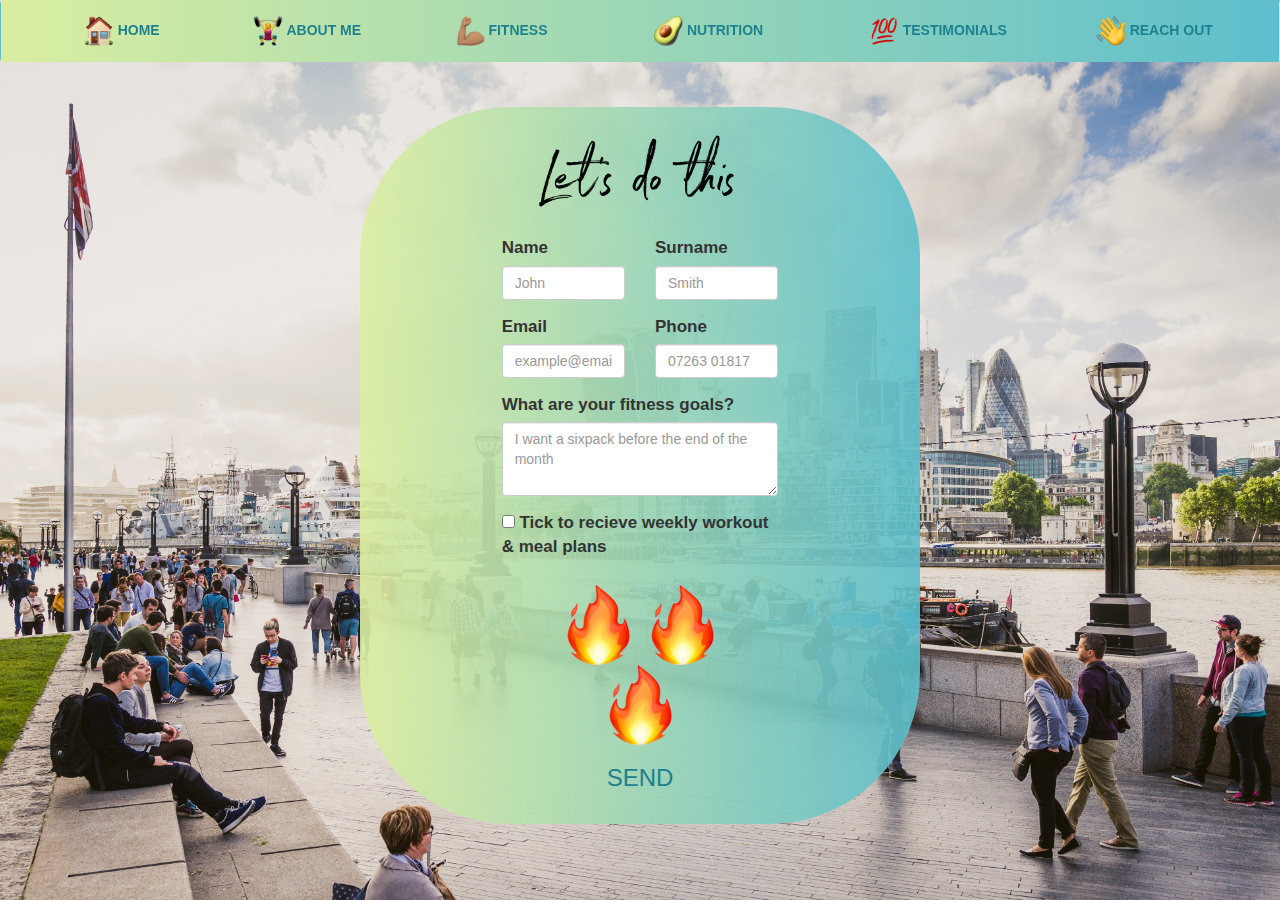
<file: contact.html>
<!DOCTYPE html>
<html>
  <head>
    <title>Personal Training</title>
    <!-- <link href="css/bootstrap-theme.css" rel="stylesheet"> -->
    <!-- <link href="css/bootstrap.css" rel="stylesheet"> -->
    <link rel="stylesheet" href="https://maxcdn.bootstrapcdn.com/bootstrap/3.3.7/css/bootstrap.min.css" integrity="sha384-BVYiiSIFeK1dGmJRAkycuHAHRg32OmUcww7on3RYdg4Va+PmSTsz/K68vbdEjh4u" crossorigin="anonymous">
    <link href="https://fonts.googleapis.com/css?family=Work+Sans" rel="stylesheet" type="text/css">
    <link href="css/main.css" rel="stylesheet">
    <meta name="viewport" content="width=device-width, initial-scale=1.0">
    <link rel="icon" href="pictures/muscle.png" type="image/png">
    <style>
    body {
      height: 100%;
	    background-image: url("./pictures/mike-stezycki-332000-unsplash.jpg");
      background-position: center;
      background-repeat:  no-repeat;
      background-attachment: fixed;
      background-size:  cover;
      opacity: 1.0;
}
</style>
  </head>

  <body>
    <!-- Navigation -->
    <nav class="navbar navbar-default" id="mainNav">
      <div class="container-fluid">
        <!-- Brand and toggle get grouped for better mobile display -->
        <div class="navbar-header">
          <button type="button" class="navbar-toggle collapsed" data-toggle="collapse" data-target="#bs-example-navbar-collapse-1" aria-expanded="false">
            <span class="sr-only">Toggle navigation</span>
            <span class="icon-bar"></span>
            <span class="icon-bar"></span>
            <span class="icon-bar"></span>
          </button>
        </div>

        <!-- Collect the nav links, forms, and other content for toggling -->
        <div class="collapse navbar-collapse" id="bs-example-navbar-collapse-1">
          <ul class="nav navbar-nav nav-pills nav-justified">
            <li class="nav-item">
              <a class="nav-link js-scroll-trigger" href="index.html#home">
                <img src="pictures/house-building_1f3e0.png" width="30" height="30"><span class="navbar-text-gradient"> HOME</span><span class="sr-only">(current)</span></a>
            </li>
            <li class="nav-item">
              <a class="nav-link js-scroll-trigger" href="index.html#about"><img src="pictures/woman-weight-lifting_1f3cb-fe0f-200d-2640-fe0f.png" width="30" height="30" class="d-inline-block align-top"><span class="navbar-text-gradient"> ABOUT ME</a>
            </li>
            <li class="nav-item">
              <a class="nav-link js-scroll-trigger" href="index.html#fitness"><img src="pictures/flexed-biceps_emoji-modifier-fitzpatrick-type-4_1f4aa-1f3fd_1f3fd.png" width="30" height="30" class="d-inline-block align-top"><span class="navbar-text-gradient"> FITNESS</a>
            </li>
            <li class="nav-item">
              <a class="nav-link js-scroll-trigger" href="index.html#nutrition"><img src="pictures/avocado_1f951.png" width="30" height="30" class="d-inline-block align-top"><span class="navbar-text-gradient"> NUTRITION</a>
            </li>
            <li class="nav-item">

              <a class="nav-link js-scroll-trigger" href="index.html#testimonials"><img src="pictures/hundred-points-symbol_1f4af.png" width="30" height="30" class="d-inline-block align-top"><span class="navbar-text-gradient"> TESTIMONIALS</a>

            </li>
            <li class="nav-item">
              <a class="nav-link js-scroll-trigger" href="contact.html"><img src="pictures/waving-hand-sign_1f44b.png" width="30" height="30" class="d-inline-block align-top"><span class="navbar-text-gradient"> REACH OUT</a>
            </li>
          </ul>
        </div>
      </div>
    </nav>


    <div class="contact-background">
    <div class="container-contact flex flex-horizontal-center col-md-6 col-md-offset-3">
      <form data-toggle="validator" role="form" data-disable="false" onsubmit="return alert('Thanks! We will get in touch soon.');">
        <div class="form-row">
          <div class="wrap-contact pagination-centered">
            <img class="img-center col-md-12 col-sm-12 col-xs-12" id="letsdothis" src="pictures/letsdothis.png">
            <div class="form-group col-md-4 col-md-offset-2">
              <label for="inputName">Name</label>
              <input type="text" class="form-control" id="inputFirstName" placeholder="John" required>
            </div>
            <div class="form-group col-md-4 col-md-offset-0">
              <label for="inputLastName">Surname</label>
              <input type="text" class="form-control" id="inputLastName" placeholder="Smith"required>
            </div>
            <div class="form-group col-md-4 col-md-offset-2">
              <label for="inputEmail">Email</label>
              <input type="Email" class="form-control" id="inputEmail" placeholder="example@email.com"required>
            </div>
            <div class="form-group col-md-4 col-md-offset-0">
              <label for="inputNumber">Phone</label>
              <input type="Number" class="form-control" id="inputNumber" placeholder="07263 018176">
            </div>
            <div class="form-group col-md-8 col-md-offset-2">
              <label for="message">What are your fitness goals?</label>
              <textarea class="form-control" id="message" rows="3" placeholder="I want a sixpack before the end of the month"></textarea>
            </div>
            <div class="form-group col-md-8 col-md-offset-2">
              <div class="form-check">
                <label class="form-check-label" for="gridCheck"><input type="checkbox" class="form-check-input" id="gridCheck"> Tick to recieve weekly workout & meal plans</label>
              </div>
              <div class="train-me-simona text-center">
                <button type="submit" class="btn-xs btn-primary" id='submitDetails'>
                  <img src="pictures/fire_1f525_4_50_smallest.png" class="train-me img-fluid btn-round">
                  <img src="pictures/fire_1f525_4_50_smallest.png" class="train-me img-fluid btn-round">
                  <img src="pictures/fire_1f525_4_50_smallest.png" class="train-me img-fluid btn-round">
                  <br>
                  <h3 class"train" style="color: #1c808e">SEND</h3>
                </button>
              </div>
            </div>
          </div>
        </div>
      </form>
    </div>
  </div>



<!-- Javascript at end -->
<script src="https://code.jquery.com/jquery-3.3.1.min.js" integrity="sha256-FgpCb/KJQlLNfOu91ta32o/NMZxltwRo8QtmkMRdAu8=" crossorigin="anonymous"></script>
<script src="https://ajax.googleapis.com/ajax/libs/jquery/3.3.1/jquery.min.js"></script>
<script src="https://maxcdn.bootstrapcdn.com/bootstrap/3.4.0/js/bootstrap.min.js"></script>
<script src="js/main.js" type="text/javascript"></script>
  </body>
</html>
</file>
<file: css/main.css>
body {
       font-family: 'Work+Sans', sans-serif;
       overflow-y: scroll;
       scroll-behavior: smooth;
}

/* MASTHEAD DREAM BODY
-------------------------------------------------- */

.hero {
  height: 100vh;
  min-height: 500px;
  background: url("../pictures/brocnbells-com-team-1284589-unsplash.jpg");
  background-size: cover;
  background-position: center;
  background-repeat: no-repeat;
  position: relative;
}

.masthead h1 {
  font-weight: bold;
  color: white;
  font-size: 80px;
  padding: 20% 0 0;
}

#word {
  color: #daeea0;
}



/* LIFESTYLE CONTENT
-------------------------------------------------- */

/* Center align the text within the three columns */
.lifestyle .col-lg-4 {
  margin-bottom: 1.5rem;
  text-align: center;
}
.lifestyle h2 {
  font-weight: 400;
}
.lifestyle .col-lg-4 p {
  margin-right: .75rem;
  margin-left: .75rem;
}

/* Line between Heading and Paragraph */

.underline .line {
    height: 4px;
    width: 8rem;
    background: linear-gradient(90deg, #daeea0, #5dbfcc);
    display: inline-block;
}

/* Featurettes
------------------------- */

.featurette-divider {
  margin: 7rem 0; /* Space out the Bootstrap <hr> more */
}

/* Thin out the lifestyle headings */
.featurette-heading {
  font-weight: 300;
  line-height: 1;
  letter-spacing: -.05rem;
}

.lead {
  text-align: justify;
}


/* RESPONSIVE CSS
-------------------------------------------------- */

@media screen and (min-width: 40em) {
  .featurette-heading {
    font-size: 50px;
  }
}

@media screen and (min-width: 62em) {
  .featurette-heading {
    margin-top: 7rem;
  }
}

/* .img-rounded {
  max-width = 100%;
  height= auto;
} */


/* NAVIGATION
-------------------------------------------------- */
.navbar {
    font-weight: bold;
    background: linear-gradient(90deg, #daeea0, #5dbfcc);
    margin-bottom: 0;
    border-color: transparent;
}

.navbar-text-gradient {
  background: #1c808e;
  -webkit-background-clip: text;
  -webkit-text-fill-color: transparent;
}

.navbar-default .navbar-nav > li > a:hover {
    font:  yellow;
}

.navbar .nav li {
    width: 1%;
    float: none;
}


/* TESTIMONIALS
-------------------------------------------------- */

.profile {
  width: 150px;
}


.featurette-image {
  max-width: 460px;
  max-height: auto;
}

.col-centered {
    float: none;
    margin: 0 auto;
}

.col-centered {
    float: none;
    margin: 0 auto;
}

.social {
  width: 20px;
}


.container-contact {
  justify-content: center;
  padding: 45px 40px 45px 40px;

}

.wrap-contact {
    background: linear-gradient(to right, rgba(219, 238, 160, 0.9), rgba(93, 191, 204, 0.9));
    border-radius: 150px;
    overflow: hidden;
    padding: 8px 50px 8px 50px;
    font-size: 17px;
}

#letsdothis {
  padding: 10px 70px 0px 70px;
}

.train-me-simona {
  padding: 20px 20px 0px 20px;
}

#submitDetails {
  background: none;
  padding: 0;
  border: none;
}

#submitDetails:hover {
  background: none;
  padding: 0;
  border: none;
}

#submitDetails:onclick {
  background: none;
  padding: 0;
  border: none;
}


.Contact-Simona h1 {

  font-size: 80px;
}

.featurette-heading .transform {
  font-weight: bold;
  background: -webkit-linear-gradient(0.90turn, #daeea0, #5dbfcc);
  -webkit-background-clip: text;
  -webkit-text-fill-color: transparent;
}

.btn-primary-outline {
  background-color: transparent;
  border-color: transparent;
}
</file>
